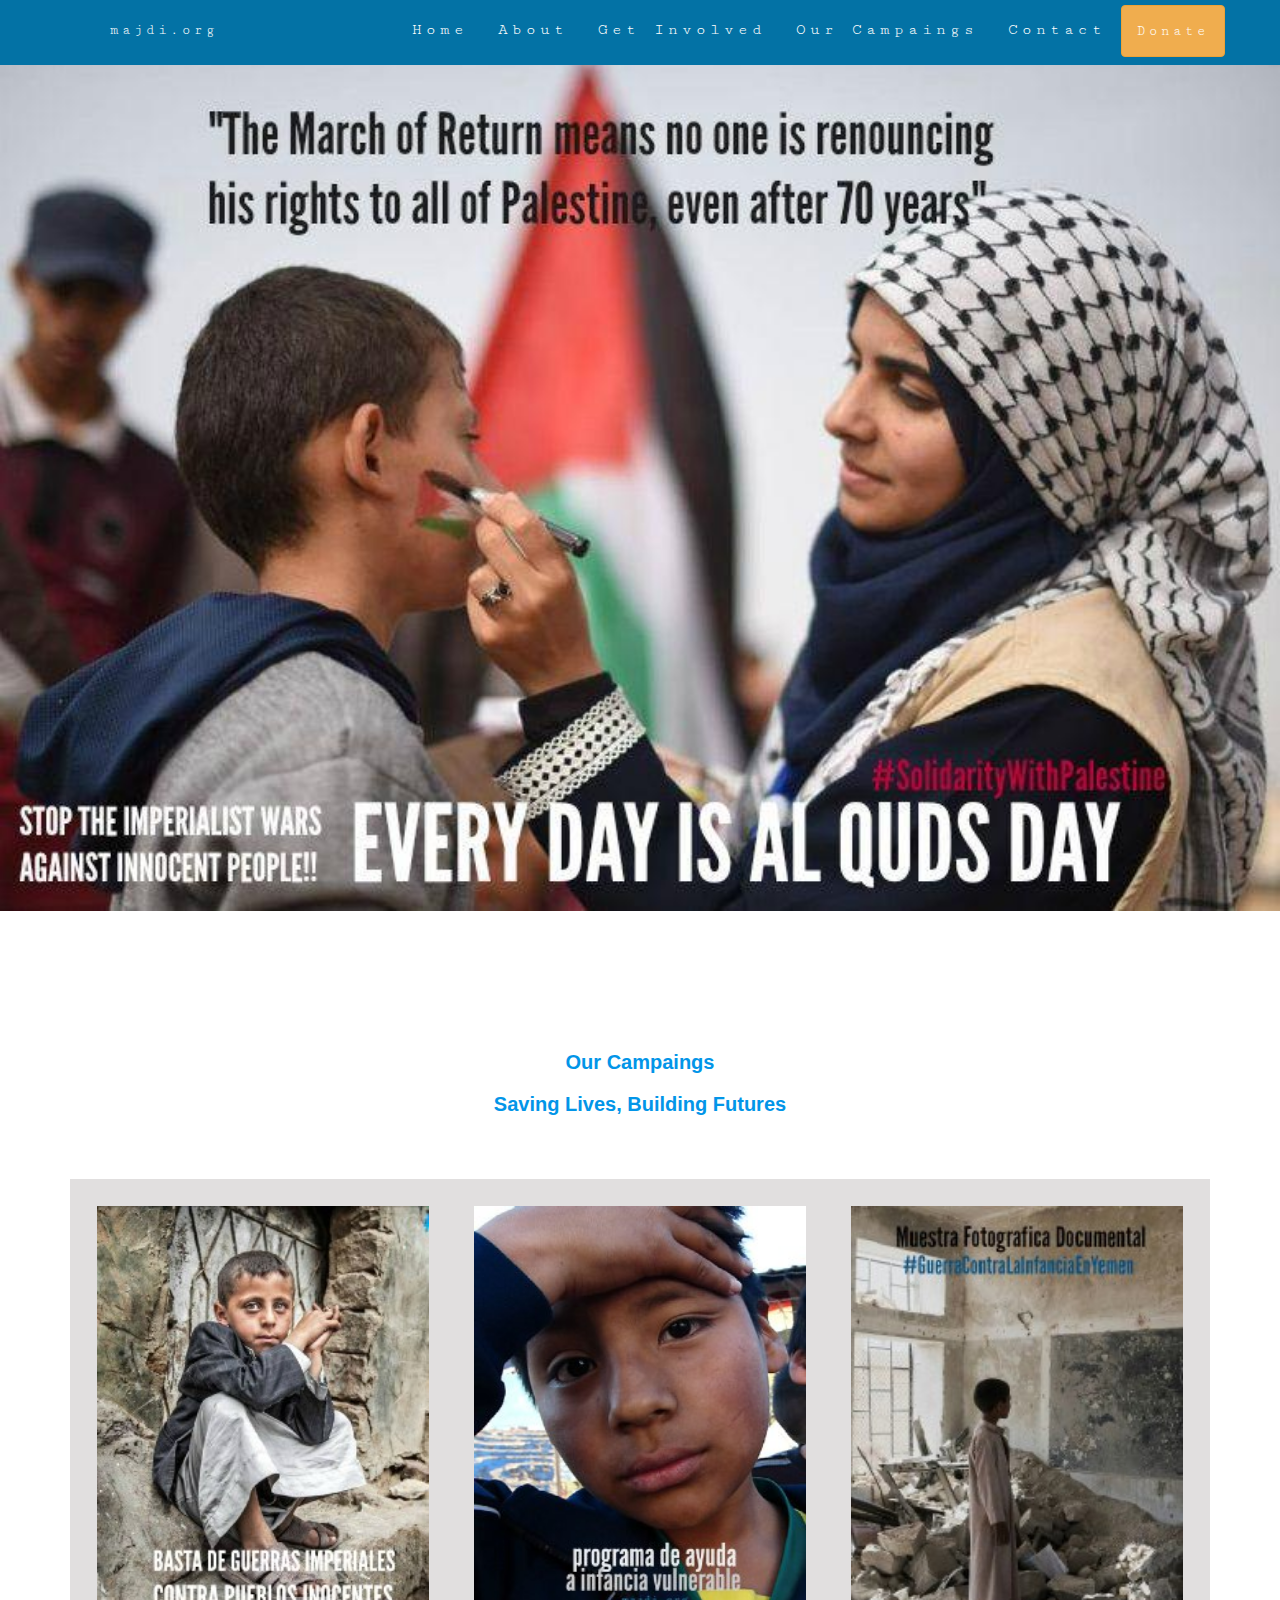
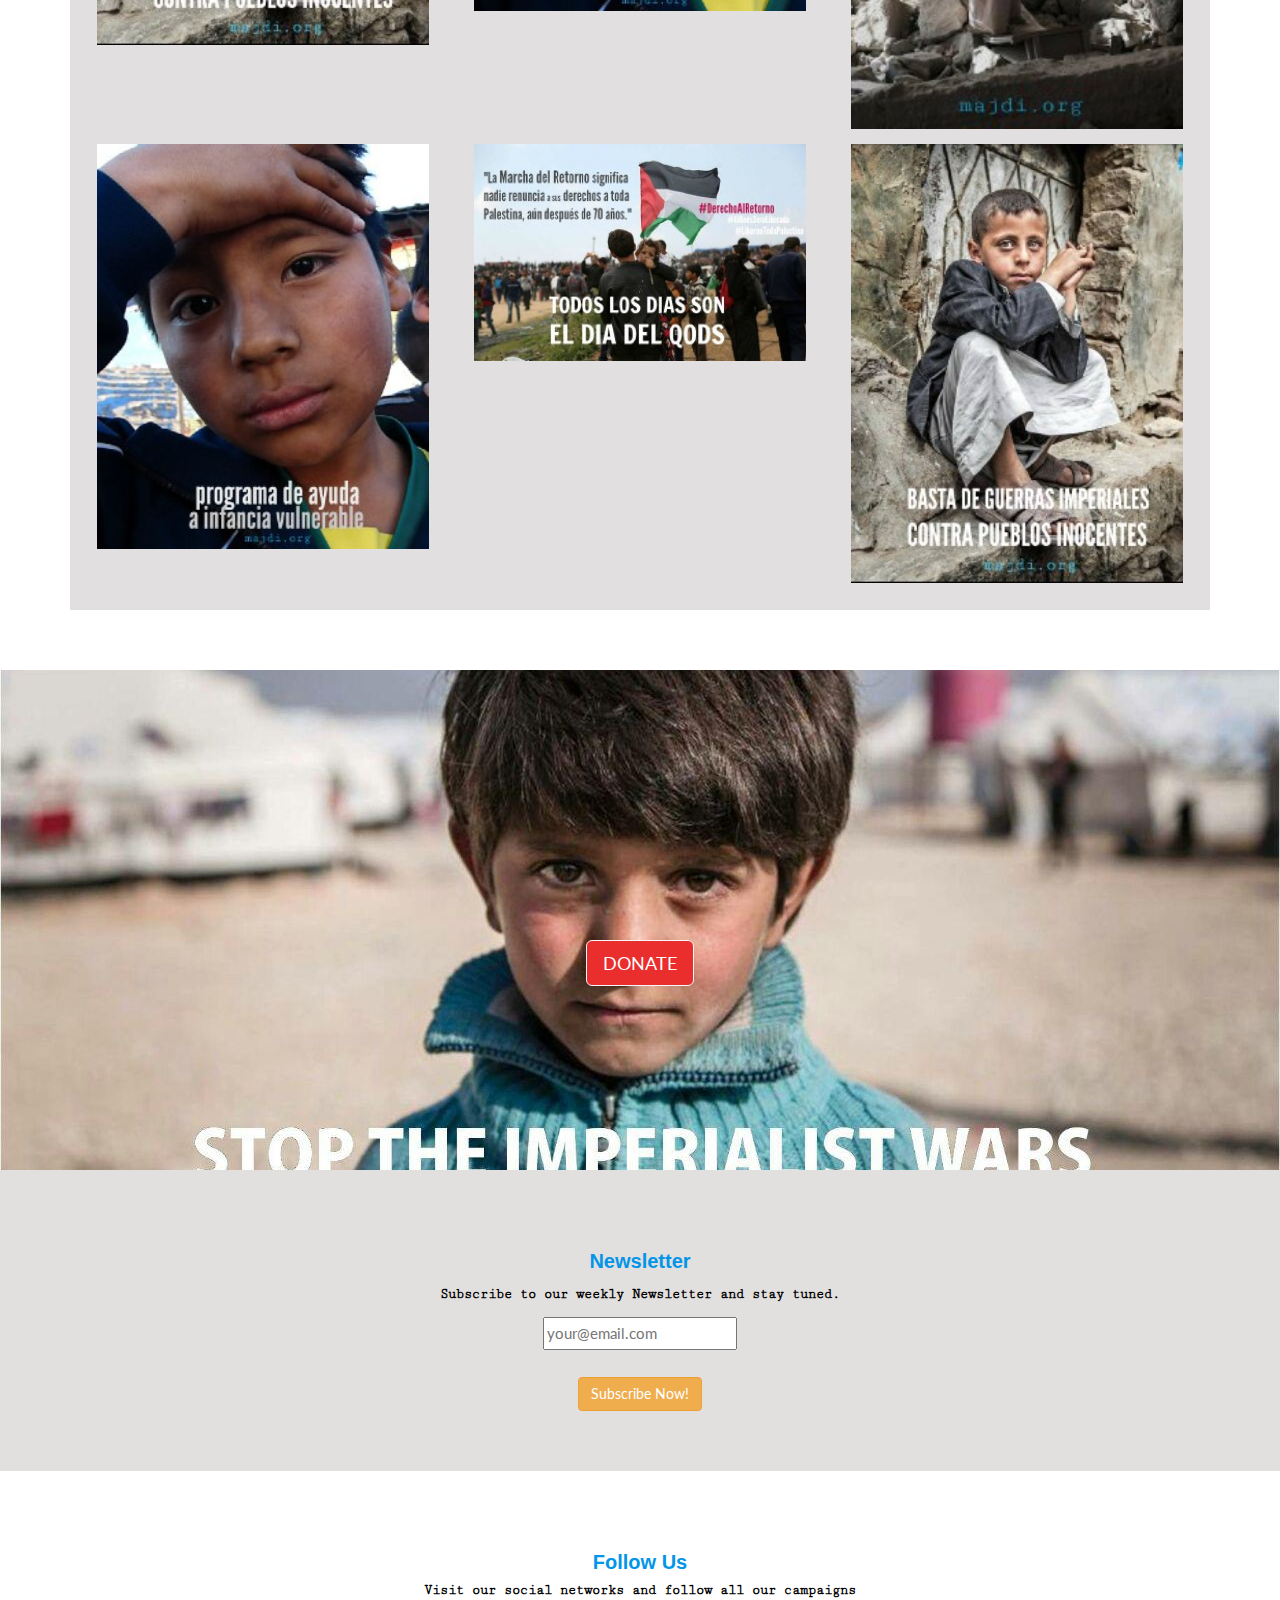
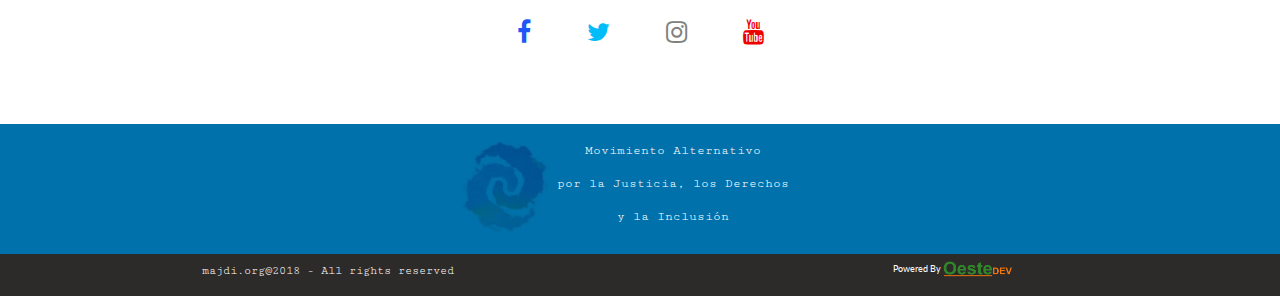
<file: index.html>
<!DOCTYPE html>
<html lang="en">
  <head>
    <title>majdi.org</title>
    <meta charset="utf-8">
    <meta name="viewport" content="width=device-width, initial-scale=1">
    <link rel="stylesheet" href="css/bootstrap.min.css">
    <link href="https://fonts.googleapis.com/css?family=Montserrat" rel="stylesheet" type="text/css">
    <link rel="stylesheet" href="css/style.css">
    <link href="https://fonts.googleapis.com/css?family=Cutive+Mono" rel="stylesheet">
    <link href="https://fonts.googleapis.com/css?family=Lato" rel="stylesheet" type="text/css">
    <script src="https://ajax.googleapis.com/ajax/libs/jquery/3.3.1/jquery.min.js"></script>
    <script src="https://maxcdn.bootstrapcdn.com/bootstrap/3.3.7/js/bootstrap.min.js"></script>
    <link rel="stylesheet" href="css/font-awesome.min.css">
  </head>
  <body data-spy="scroll" data-target=".navbar" data-offset="60">   
    <!-- nav -->
    <nav class="navbar navbar-default navbar-fixed-top text-center">
      <div class="container">
        <div class="navbar-header">
          <button type="button" class="navbar-toggle toggle" data-toggle="collapse" data-target="#myNavbar">
            <span class="icon-bar"></span>
            <span class="icon-bar"></span>
            <span class="icon-bar"></span>                        
          </button>
          <h6 class="cultive-title text-center">majdi.org</h6>
        </div>
        <div class="collapse navbar-collapse" id="myNavbar">
          <ul class="nav navbar-nav navbar-right bg-blue">
            <li><a href="index.html">Home</a></li>
            <li><a href="about.html">About</a></li>
            <li><a href="#">Get Involved</a></li>
            <li><a href="campaings/campaings.html">Our Campaings</a></li>
            <li><a href="contact.html">Contact</a></li>
            <li><a href="donate.html" class="btn btn-warning">Donate</a></li>
          </ul>
        </div>        
      </div>
    </nav>    
    <!-- header -->
    <div class="fluid text-center block">
      <img src="img/1.jpg" alt="Image-1" class="img-responsive" style="width: 100%">
    </div>
    <!-- section -->
    <div class="campaings container text-center block">
        <div class="row">
            <h2 class="cultiveh2"> Our Campaings</h2>
            <h3 class="cultiveh2"> Saving Lives, Building Futures </h3>
            <br>
            <br>
              <div class="col-md-12">
                <div class="post">
                  <div class="row">
                    <div class="col-md-4 text-center">
                      <a href="index.html"><img src="img/campaings/1.jpg" class="imagen-responsive" style="width: 100%"/></a>                  
                    </div>
                    <div class="col-md-4 text-center">                     
                      <a href="#"><img src="img/campaings/2.jpg" class="imagen-responsive" style="width: 100%"/></a>                     
                    </div> 
                    <div class="col-md-4 text-center">                    
                      <a href="#""><img src="img/campaings/2a.jpg" class="imagen-responsive" style="width: 100%"/></a>                     
                    </div>                    
                  </div>
                  <div class="row">
                    <div class="col-md-4 text-center">
                      <a href="index.html"><img src="img/campaings/3.jpg" class="imagen-responsive" style="width: 100%"/></a>                  
                    </div>
                    <div class="col-md-4 text-center">                     
                      <a href="#"><img src="img/campaings/4.jpg" class="imagen-responsive" style="width: 100%"/></a>                     
                    </div> 
                    <div class="col-md-4 text-center">                    
                      <a href="#""><img src="img/campaings/1.jpg" class="imagen-responsive" style="width: 100%"/></a>                     
                    </div>                    
                  </div>
                </div>
            </div>              
          </div>
        </div>
    </div>
    <!-- donate -->
    <div class="donate container-fluid text-center block">
      <div class="row">
        <div class="col-md-4">      
        </div>
        <div class="col-md-4 text-center boton">
          <button type="button" class="btn btn-lg btn-primary" style="background-color: #ea2d2d; border-color: #f5f7f9;">DONATE</button>
        </div>
        <div class="col-md-4">      
        </div>        
      </div>     
    </div>
    <!-- newsletter -->
    <div class="newsletter container-fluid text-center block">
      <div class="container">
        <div class="row">
          <div class="container text-center">
            <h2 class="cultiveh2">Newsletter</h2>                  
              <p class="cultive">Subscribe to our weekly Newsletter and stay tuned.</p>      
              <form action="" method="post">
                <div class="input-prepend"><span class="add-on"><i class="icon-envelope"></i></span>
                  <input type="text" id="name" placeholder="your@email.com">
                </div>
                <br/>
                <input type="submit" value="Subscribe Now!" class="btn btn-warning" />
              </form>
            </div>
          </div>    
        </div>
      </div>      
    </div>
    <!-- follow -->
    <div class="follow container-fluid text-center block">
      <div class="row">
        <ul class="socialIcons">
          <h2 class="cultiveh2">Follow Us</h2>
          <h4 class="cultive">Visit our social networks and follow all our campaigns</h4>
           <li class="socialIcons">
            <a class="facebook" href="https://www.facebook.com/MAJDI-230341054211228/"><i class="fa fa-facebook"></i></a> 
            <a class="twitter" href="https://twitter.com/majdi_org"><i class="fa fa-twitter"></i></a>
            <a class="instagram" href="https://www.instagram.com/majdi_org/"><i class="fa fa-instagram"></i></a>
            <a class="youtube" href="https://www.youtube.com/channel/UCFhe8MAuBvbB_guG7Pio_rA"><i class="fa fa-youtube"></i></a>
          </li> 
        </ul>          
      </div>
    </div>
    <!-- footer -->
    <div class="footer container-fluid text-center">
      <div class="row">
        <div class="col-md-4">    
        </div>
        <div id="majdi" class="col-md-4">
          <div class="col-md-2">
            <img src="img/back.jpg" width="100" height="100">
          </div>
          <div class="col-md-10">
            <p class="org">Movimiento Alternativo</p>
            <p class="org">por la Justicia, los Derechos</p>
            <p class="org">y la Inclusión</p>           
          </div>          
        </div>
        <div class="col-md-4">
        </div>
      </div>
    </div>
    <!-- #copyright -->
    <div class="copyright container-fluid col-md-12 text-center">
      <div class="col-md-6">
        <h6 style="color: white; font-family: 'Cutive Mono', monospace;">majdi.org@2018 - All rights reserved</h6>        
      </div>
      <div class="col-md-6">
        <p style="font-size: 9px; color: #ffffff; padding: 0.7em;">Powered By <a href="http://www.oestedev.com"><img src="img/oestedev.png" height="20" width="70"></a></p>
      </div>  
    </div>

    <script src="js/jquery.js"></script>
  </body>
</html>
</file>
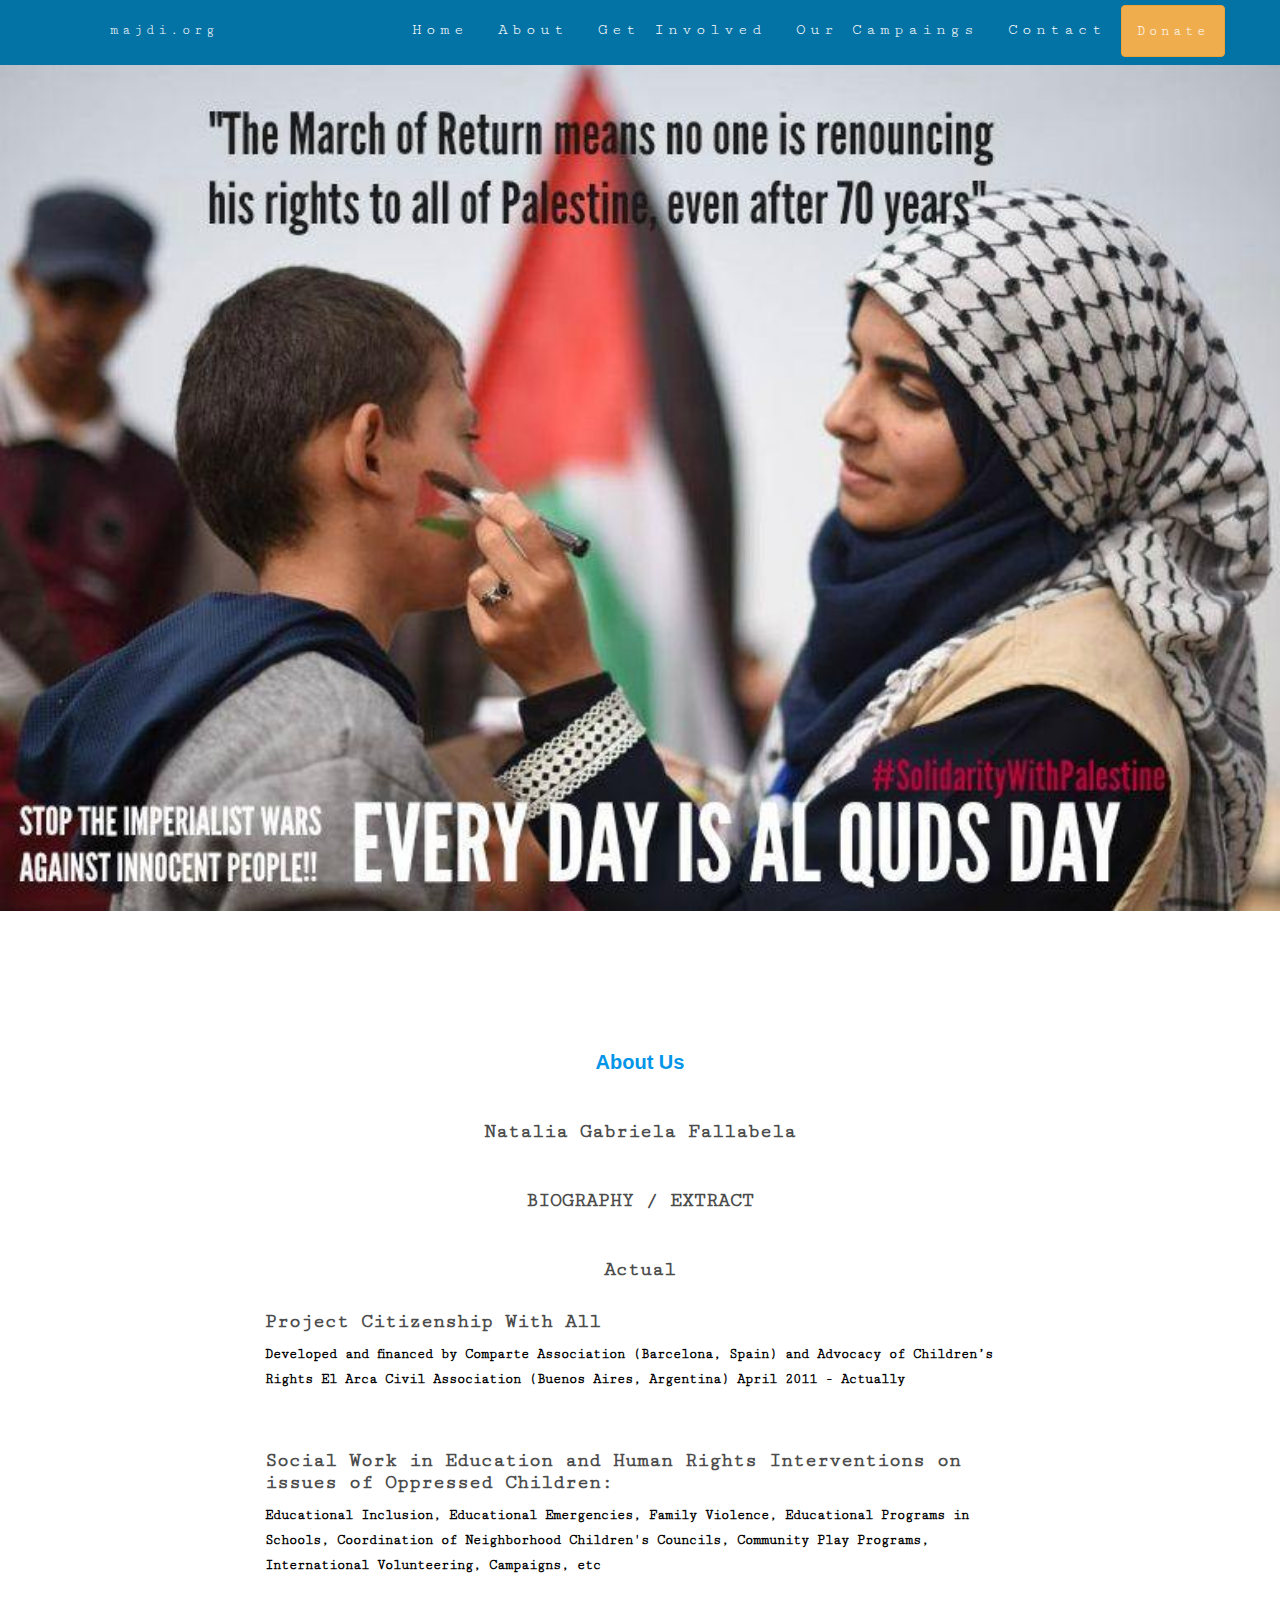
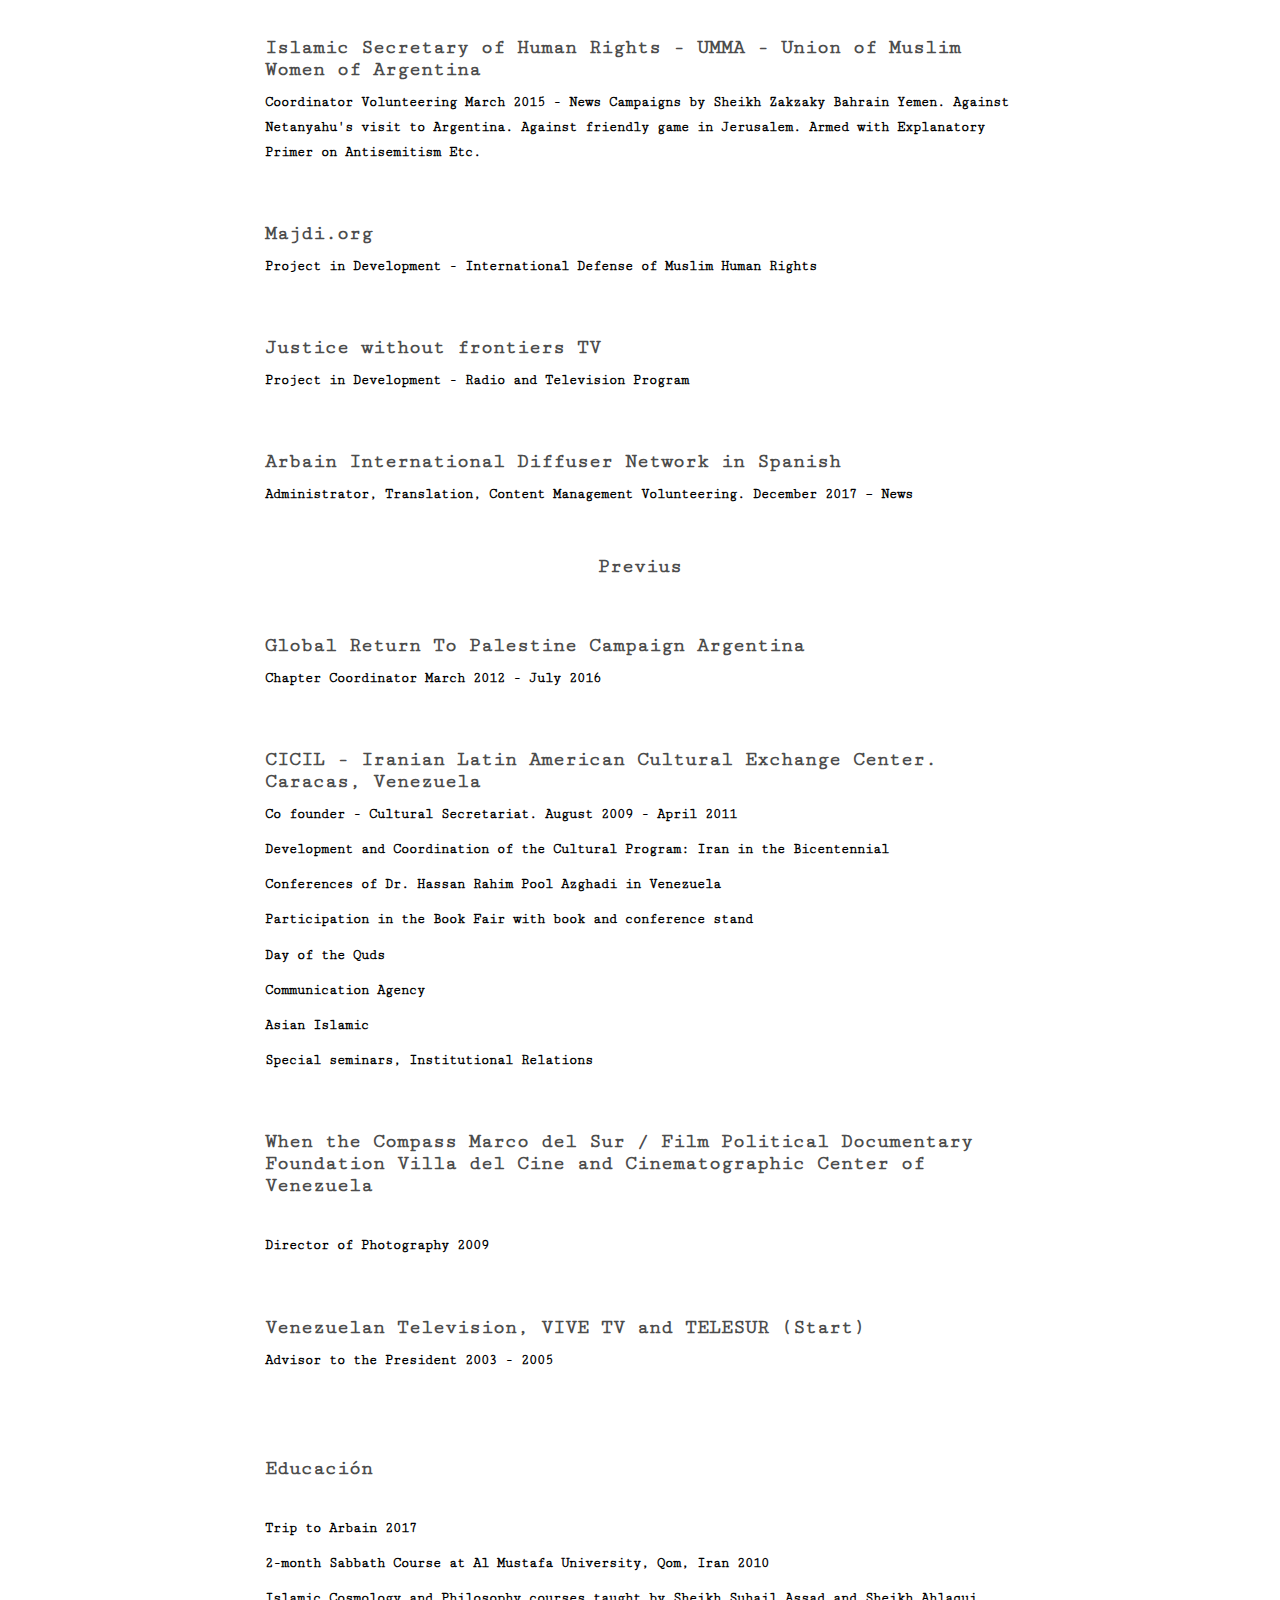
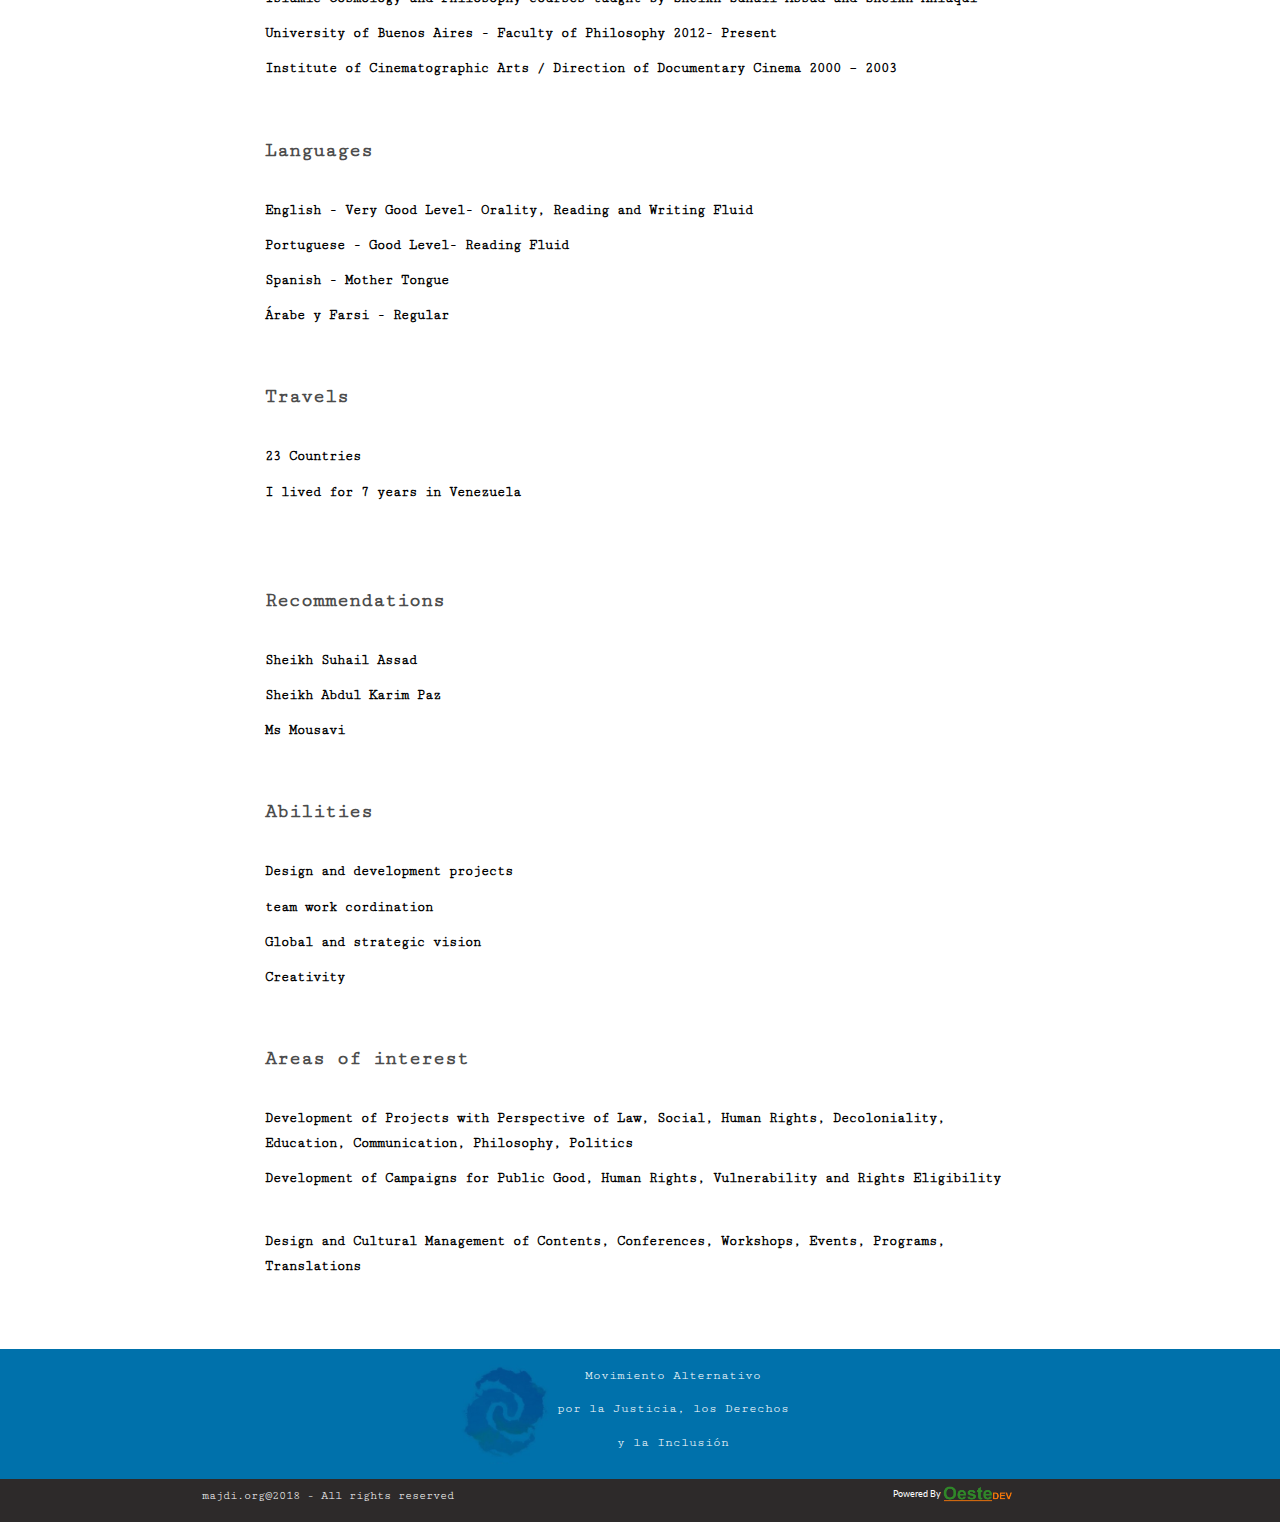
<file: about.html>
<!DOCTYPE html>
<html lang="en">
  <head>
    <title>majdi.org</title>
    <meta charset="utf-8">
    <meta name="viewport" content="width=device-width, initial-scale=1">
    <link rel="stylesheet" href="css/bootstrap.min.css">
    <link href="https://fonts.googleapis.com/css?family=Montserrat" rel="stylesheet" type="text/css">
    <link rel="stylesheet" href="css/style.css">
    <link href="https://fonts.googleapis.com/css?family=Cutive+Mono" rel="stylesheet">
    <link href="https://fonts.googleapis.com/css?family=Lato" rel="stylesheet" type="text/css">
    <script src="https://ajax.googleapis.com/ajax/libs/jquery/3.3.1/jquery.min.js"></script>
    <script src="https://maxcdn.bootstrapcdn.com/bootstrap/3.3.7/js/bootstrap.min.js"></script>
    <link rel="stylesheet" href="css/font-awesome.min.css">
  </head>
  <body data-spy="scroll" data-target=".navbar" data-offset="60">   
    <!-- nav -->
    <nav class="navbar navbar-default navbar-fixed-top text-center">
      <div class="container">
        <div class="navbar-header">
          <button type="button" class="navbar-toggle toggle" data-toggle="collapse" data-target="#myNavbar">
            <span class="icon-bar"></span>
            <span class="icon-bar"></span>
            <span class="icon-bar"></span>                        
          </button>
          <h6 class="cultive-title text-center">majdi.org</h6>
        </div>
        <div class="collapse navbar-collapse" id="myNavbar">
          <ul class="nav navbar-nav navbar-right bg-blue">
            <li><a href="index.html">Home</a></li>
            <li><a href="about.html">About</a></li>
            <li><a href="#">Get Involved</a></li>
            <li><a href="campaings/campaings.html">Our Campaings</a></li>
            <li><a href="contact.html">Contact</a></li>
            <li><a href="donate.html" class="btn btn-warning">Donate</a></li>
          </ul>
        </div>        
      </div>
    </nav>     
    <!-- header -->
    <div class="fluid text-center block">
      <img src="img/1.jpg" alt="Image-1" class="img-responsive" style="width: 100%">
    </div>
    <div class="container-fluid block">
      <div class="container">
        <h2 class="cultiveh2 text-center">About Us</h2>
        <br>
        <h4 class="cultive-post text-center">Natalia Gabriela Fallabela</h4>
        <br>
        <h4 class="cultive-post text-center">BIOGRAPHY / EXTRACT</h4>
        <br>
        <h4 class="cultive-post text-center">Actual</h4>
        <div class="row">
          <div class="col-md-2">  
          </div>
          <div class="col-md-8">
            <h2 class="cultive-post">Project Citizenship With All </h2>
            <p class="cultive">Developed and financed by Comparte Association (Barcelona, ​​Spain) and Advocacy of Children’s Rights El Arca Civil Association (Buenos Aires, Argentina) April 2011 - Actually</p>
            <br>
            <h2 class="cultive-post">Social Work in Education and Human Rights Interventions on issues of Oppressed Children:</h2>
            <p class="cultive">Educational Inclusion, Educational Emergencies, Family Violence, Educational Programs in Schools, Coordination of Neighborhood Children's Councils, Community Play Programs, International Volunteering, Campaigns, etc</p>
            <br>
            <h2 class="cultive-post">Islamic Secretary of Human Rights - UMMA - Union of Muslim Women of Argentina</h2>
            <p class="cultive">Coordinator Volunteering March 2015 - News Campaigns by Sheikh Zakzaky Bahrain Yemen. Against Netanyahu's visit to Argentina. Against friendly game in Jerusalem. Armed with Explanatory Primer on Antisemitism Etc.</p>
            <br>
            <h2 class="cultive-post">Majdi.org</h2>
            <p class="cultive">Project in Development - International Defense of Muslim Human Rights</p>
            <br>
            <h2 class="cultive-post">Justice without frontiers TV</h2>
            <p class="cultive">Project in Development - Radio and Television Program</p>
            <br>
            <h2 class="cultive-post">Arbain International Diffuser Network in Spanish</h2>
            <p class="cultive">Administrator, Translation, Content Management Volunteering. December 2017 – News</p>
            <br>
            <h4 class="cultive-post text-center">Previus</h4>
            <br>            
            <h2 class="cultive-post">Global Return To Palestine Campaign Argentina</h2>
            <p class="cultive">Chapter Coordinator March 2012 - July 2016</p>
            <br>
            <h2 class="cultive-post">CICIL - Iranian Latin American Cultural Exchange Center. Caracas, Venezuela</h2>
            <p class="cultive">Co founder - Cultural Secretariat. August 2009 - April 2011</p>
            <p class="cultive">Development and Coordination of the Cultural Program: Iran in the Bicentennial</p>
            <p class="cultive">Conferences of Dr. Hassan Rahim Pool Azghadi in Venezuela</p>
            <p class="cultive">Participation in the Book Fair with book and conference stand</p>
            <p class="cultive">Day of the Quds</p>
            <p class="cultive">Communication Agency</p>
            <p class="cultive">Asian Islamic</p>
            <p class="cultive">Special seminars, Institutional Relations</p>
            <br>
            <h2 class="cultive-post">When the Compass Marco del Sur / Film Political Documentary Foundation Villa del Cine and Cinematographic Center of Venezuela</h2>
            <br> 
            <p class="cultive">Director of Photography 2009</p>
            <br> 
            <h2 class="cultive-post">Venezuelan Television, VIVE TV and TELESUR (Start)</h2>
            <p class="cultive">Advisor to the President 2003 - 2005</p>
            <br> 
            <br>
            <h2 class="cultive-post">Educación</h2>
            <br>
            <p class="cultive">Trip to Arbain 2017</p>
            <p class="cultive">2-month Sabbath Course at Al Mustafa University, Qom, Iran 2010</p>
            <p class="cultive">Islamic Cosmology and Philosophy courses taught by Sheikh Suhail Assad and Sheikh Ahlaqui</p>
            <p class="cultive">University of Buenos Aires - Faculty of Philosophy 2012- Present</p>
            <p class="cultive">Institute of Cinematographic Arts / Direction of Documentary Cinema 2000 – 2003</p>
            <br>
            <h2 class="cultive-post">Languages</h2>
            <br>
            <p class="cultive">English - Very Good Level- Orality, Reading and Writing Fluid</p>
            <p class="cultive">Portuguese - Good Level- Reading Fluid</p>
            <p class="cultive">Spanish - Mother Tongue</p>
            <p class="cultive">Árabe y Farsi - Regular</p>
            <br>
            <h2 class="cultive-post">Travels</h2>
            <br>
            <p class="cultive">23 Countries</p>
            <p class="cultive">I lived for 7 years in Venezuela</p>
            <br>
            <br>
            <h2 class="cultive-post">Recommendations</h2>
            <br>
            <p class="cultive">Sheikh Suhail Assad</p>
            <p class="cultive">Sheikh Abdul Karim Paz</p>
            <p class="cultive">Ms Mousavi</p>
            <br>
            <h2 class="cultive-post">Abilities</h2>
            <br>
            <p class="cultive">Design and development projects</p>
            <p class="cultive">team work cordination</p>
            <p class="cultive">Global and strategic vision</p>
            <p class="cultive">Creativity</p>
            <br>
            <h2 class="cultive-post">Areas of interest</h2>
            <br>
            <p class="cultive">Development of Projects with Perspective of Law, Social, Human Rights, Decoloniality, Education, Communication, Philosophy, Politics</p>
            <p class="cultive">Development of Campaigns for Public Good, Human Rights, Vulnerability and Rights Eligibility</p>
            <br>
            <p class="cultive">Design and Cultural Management of Contents, Conferences, Workshops, Events, Programs, Translations</p>
          </div>
          <div class="col-md-2">  
          </div>
        </div>
      </div>      
    </div>
    <!-- footer -->
    <div class="footer container-fluid text-center">
      <div class="row">
        <div class="col-md-4">    
        </div>
        <div id="majdi" class="col-md-4">
          <div class="col-md-2">
            <img src="img/back.jpg" width="100" height="100">
          </div>
          <div class="col-md-10">
            <p class="org">Movimiento Alternativo</p>
            <p class="org">por la Justicia, los Derechos</p>
            <p class="org">y la Inclusión</p>           
          </div>          
        </div>
        <div class="col-md-4">
        </div>
      </div>
    </div>
    <!-- #copyright -->
    <div class="copyright container-fluid col-md-12 text-center">
      <div class="col-md-6">
        <h6 style="color: white; font-family: 'Cutive Mono', monospace;">majdi.org@2018 - All rights reserved</h6>        
      </div>
      <div class="col-md-6">
        <p style="font-size: 9px; color: #ffffff; padding: 0.7em;">Powered By <a href="http://www.oestedev.com"><img src="img/oestedev.png" height="20" width="70"></a></p>
      </div>  
    </div>

    <script src="js/jquery.js"></script>
  </body>
</html>
</file>
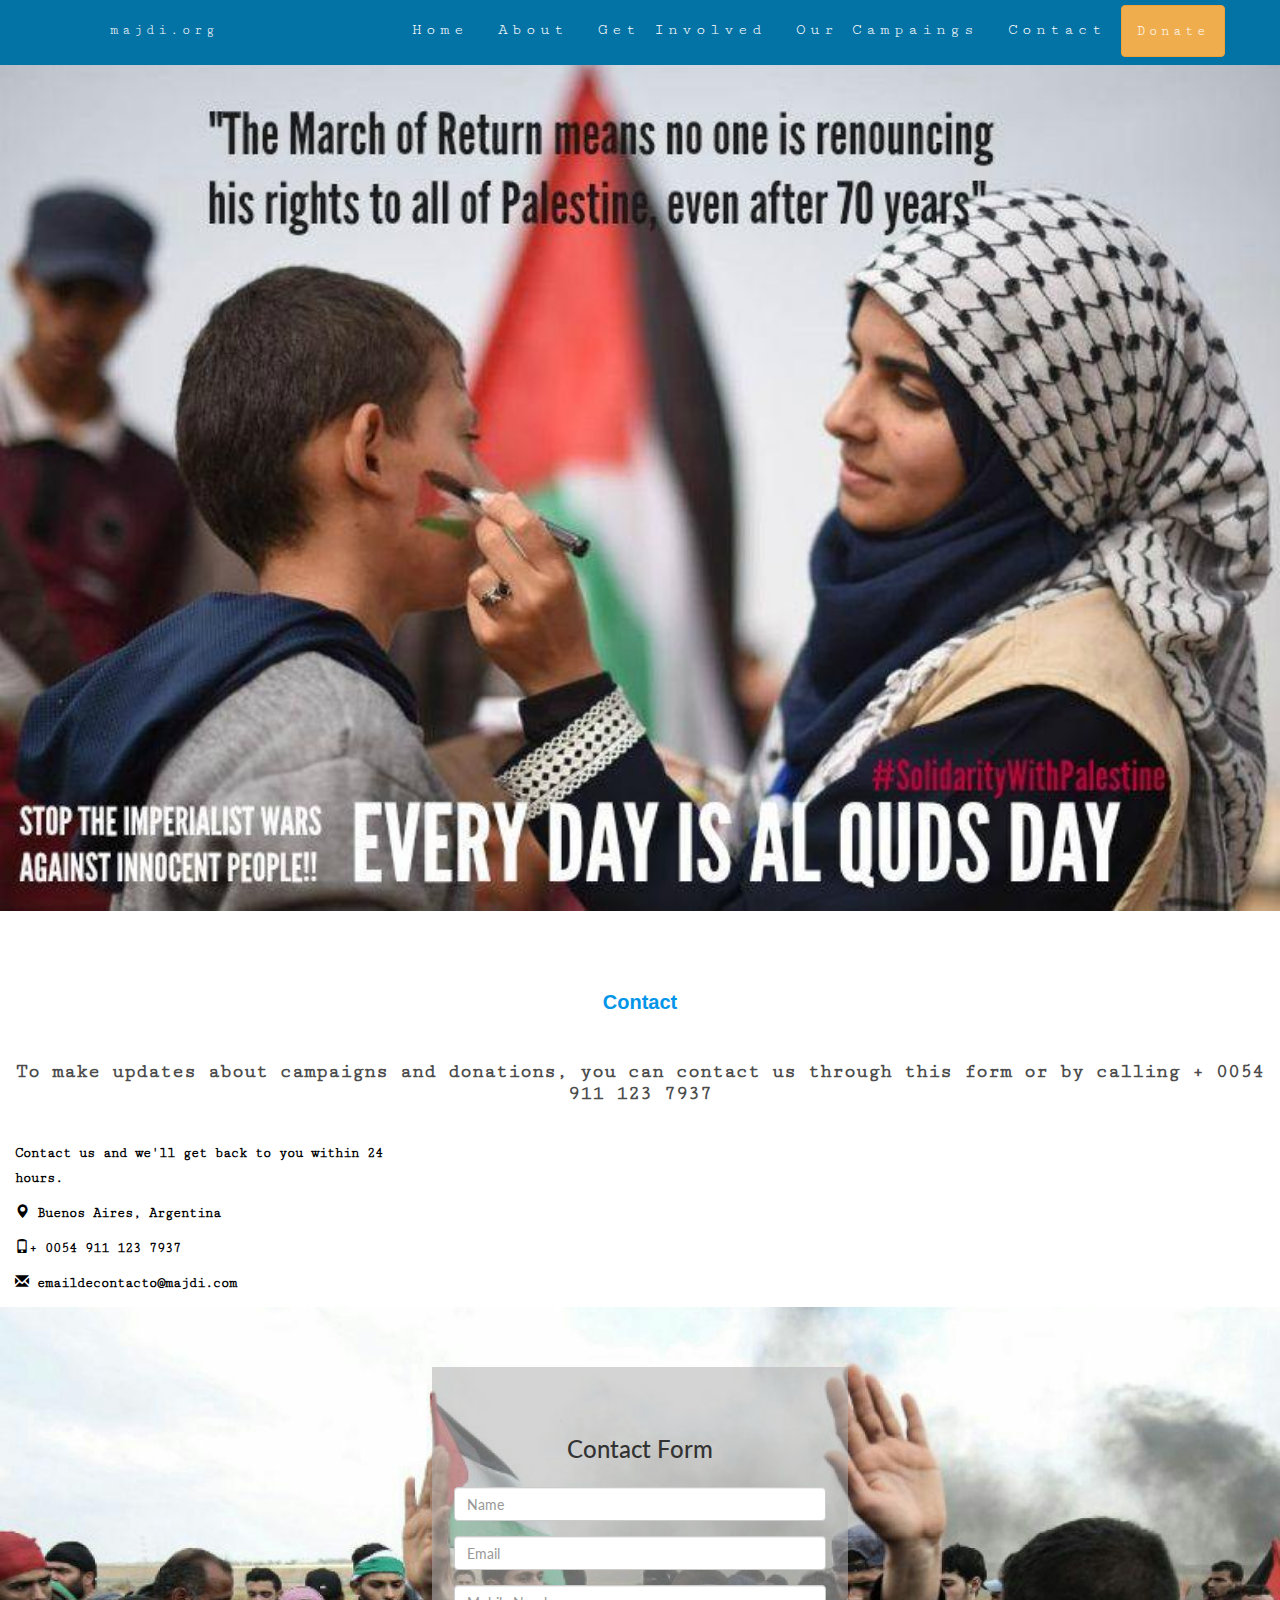
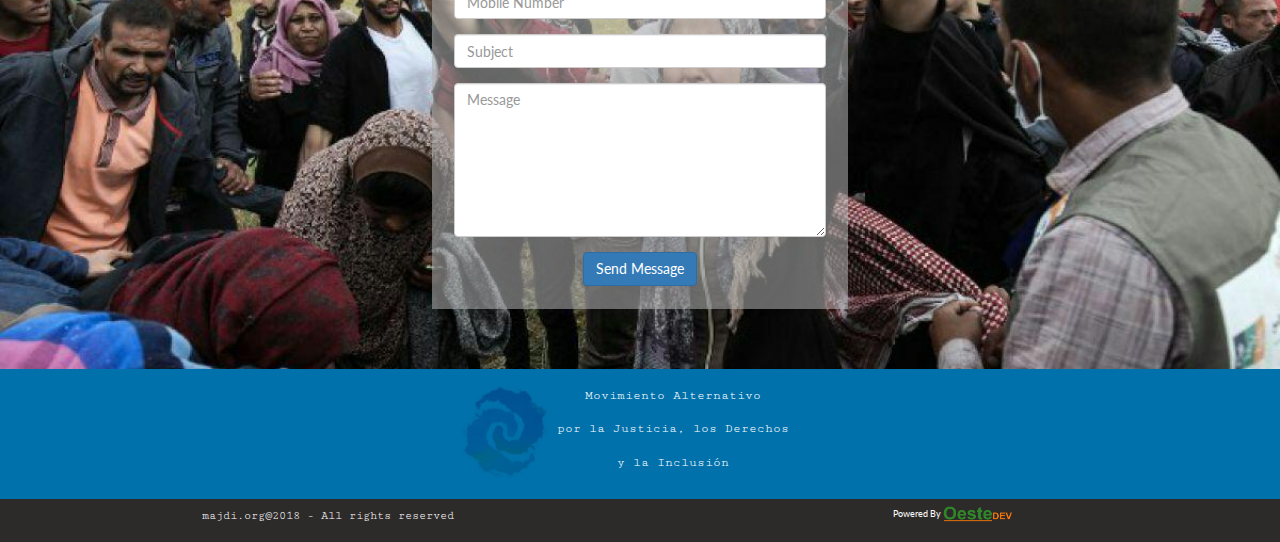
<file: contact.html>
<!DOCTYPE html>
<html lang="en">
  <head>
    <title>majdi.org</title>
    <meta charset="utf-8">
    <meta name="viewport" content="width=device-width, initial-scale=1">
    <link rel="stylesheet" href="css/bootstrap.min.css">
    <link href="https://fonts.googleapis.com/css?family=Montserrat" rel="stylesheet" type="text/css">
    <link rel="stylesheet" href="css/style.css">
    <link href="https://fonts.googleapis.com/css?family=Cutive+Mono" rel="stylesheet">
    <link href="https://fonts.googleapis.com/css?family=Lato" rel="stylesheet" type="text/css">
    <script src="https://ajax.googleapis.com/ajax/libs/jquery/3.3.1/jquery.min.js"></script>
    <script src="https://maxcdn.bootstrapcdn.com/bootstrap/3.3.7/js/bootstrap.min.js"></script>
    <link rel="stylesheet" href="css/font-awesome.min.css">
  </head>
  <body data-spy="scroll" data-target=".navbar" data-offset="60">   
    <!-- nav -->
    <nav class="navbar navbar-default navbar-fixed-top text-center">
      <div class="container">
        <div class="navbar-header">
          <button type="button" class="navbar-toggle toggle" data-toggle="collapse" data-target="#myNavbar">
            <span class="icon-bar"></span>
            <span class="icon-bar"></span>
            <span class="icon-bar"></span>                        
          </button>
          <h6 class="cultive-title text-center">majdi.org</h6>
        </div>
        <div class="collapse navbar-collapse" id="myNavbar">
          <ul class="nav navbar-nav navbar-right bg-blue">
            <li><a href="index.html">Home</a></li>
            <li><a href="about.html">About</a></li>
            <li><a href="#">Get Involved</a></li>
            <li><a href="campaings/campaings.html">Our Campaings</a></li>
            <li><a href="contact.html">Contact</a></li>
            <li><a href="donate.html" class="btn btn-warning">Donate</a></li>
          </ul>
        </div>        
      </div>
    </nav>   
    <!-- header -->
    <div class="fluid text-center block">
      <img src="img/1.jpg" alt="Image-1" class="img-responsive" style="width: 100%">
    </div>
    <div class="container-fluid">
      <h2 class="cultiveh2 text-center">Contact</h2>
      <br>
      <h4 class="cultive-post text-center">To make updates about campaigns and donations, you can contact us through this form or by calling + 0054 911 123 7937</h4>
      <br>
      <div class="row">
        <div class="col-md-4">
          <p class="cultive">Contact us and we'll get back to you within 24 hours.</p>
          <p class="cultive"><span class="glyphicon glyphicon-map-marker"></span> Buenos Aires, Argentina</p>
          <p class="cultive"><span class="glyphicon glyphicon-phone"></span>+ 0054 911 123 7937</p>
          <p class="cultive"><span class="glyphicon glyphicon-envelope"></span> emaildecontacto@majdi.com</p>
        </div>
        <div class="col-sm-8">
        </div>
      </div>
    </div>      
    <div class="form-contact container-fluid block">
      <div class="col-md-4">
      </div>
      <div class="col-md-4 form text-center">
        <div class="form-area">  
          <form role="form">
            <br style="clear:both">
            <h3 style="margin-bottom: 25px; text-align: center;">Contact Form</h3>
            <div class="form-group">
              <input type="text" class="form-control" id="name" name="name" placeholder="Name" required>
            </div>
            <div class="form-group">
              <input type="text" class="form-control" id="email" name="email" placeholder="Email" required>
            </div>
            <div class="form-group">
              <input type="text" class="form-control" id="mobile" name="mobile" placeholder="Mobile Number" required>
            </div>
            <div class="form-group">
              <input type="text" class="form-control" id="subject" name="subject" placeholder="Subject" required>
            </div>
            <div class="form-group">
              <textarea class="form-control" type="textarea" id="message" placeholder="Message" maxlength="140" rows="7"></textarea>            
            </div>
            <button type="button" id="submit" name="submit" class="btn btn-primary text-center">Send Message</button>               
          </form>  
        </div>
      </div>
      <div class="col-md-4">
      </div>
    </div>
    <!-- footer -->
    <div class="footer container-fluid text-center">
      <div class="row">
        <div class="col-md-4">    
        </div>
        <div id="majdi" class="col-md-4">
          <div class="col-md-2">
            <img src="img/back.jpg" width="100" height="100">
          </div>
          <div class="col-md-10">
            <p class="org">Movimiento Alternativo</p>
            <p class="org">por la Justicia, los Derechos</p>
            <p class="org">y la Inclusión</p>           
          </div>          
        </div>
        <div class="col-md-4">
        </div>
      </div>
    </div>
    <!-- #copyright -->
    <div class="copyright container-fluid col-md-12 text-center">
      <div class="col-md-6">
        <h6 style="color: white; font-family: 'Cutive Mono', monospace;">majdi.org@2018 - All rights reserved</h6>        
      </div>
      <div class="col-md-6">
        <p style="font-size: 9px; color: #ffffff; padding: 0.7em;">Powered By <a href="http://www.oestedev.com"><img src="img/oestedev.png" height="20" width="70"></a></p>
      </div>  
    </div>

    <script src="js/jquery.js"></script>
  </body>
</html>
</file>
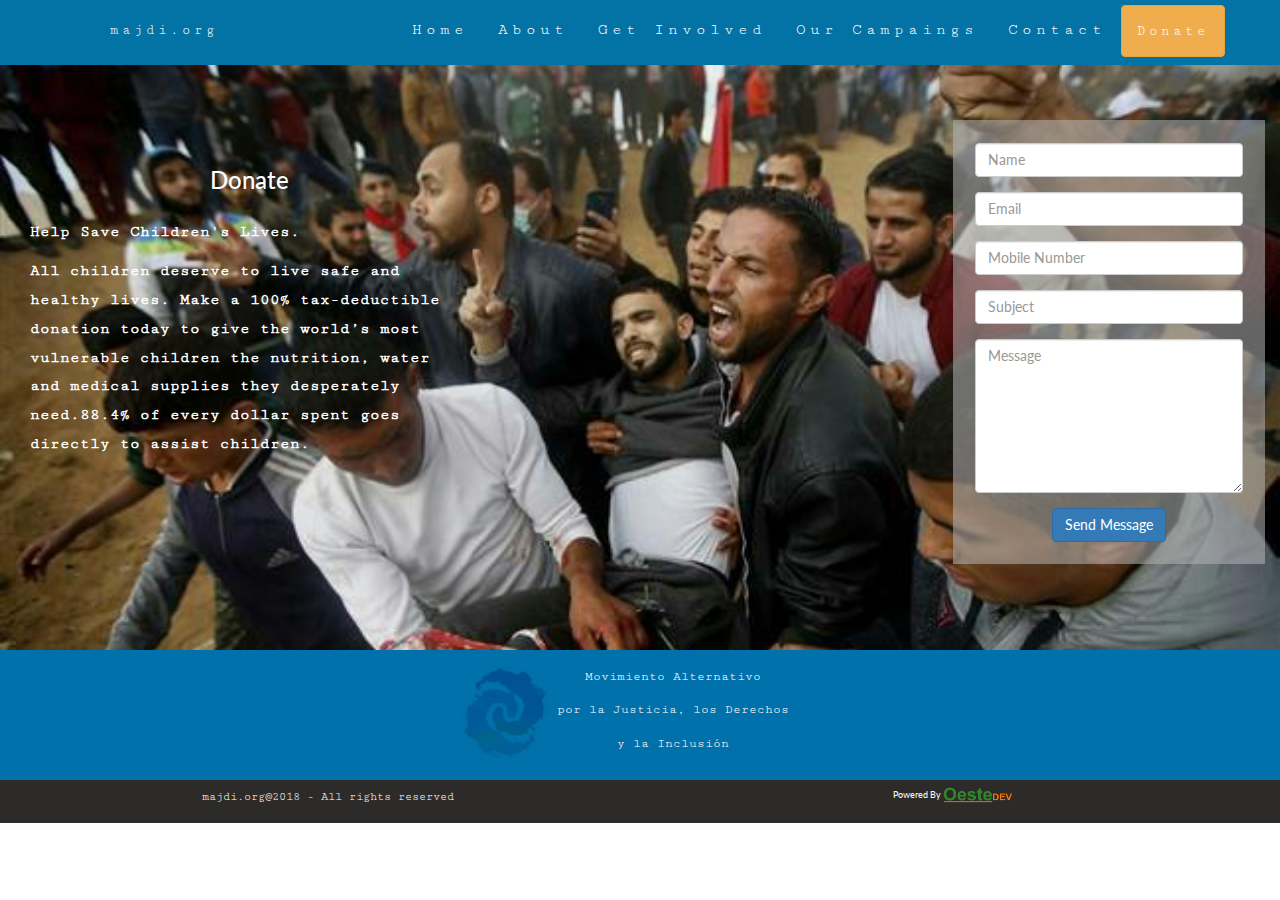
<file: donate.html>
<!DOCTYPE html>
<html lang="en">
  <head>
    <title>majdi.org</title>
    <meta charset="utf-8">
    <meta name="viewport" content="width=device-width, initial-scale=1">
    <link rel="stylesheet" href="css/bootstrap.min.css">
    <link href="https://fonts.googleapis.com/css?family=Montserrat" rel="stylesheet" type="text/css">
    <link rel="stylesheet" href="css/style.css">
    <link href="https://fonts.googleapis.com/css?family=Cutive+Mono" rel="stylesheet">
    <link href="https://fonts.googleapis.com/css?family=Lato" rel="stylesheet" type="text/css">
    <script src="https://ajax.googleapis.com/ajax/libs/jquery/3.3.1/jquery.min.js"></script>
    <script src="https://maxcdn.bootstrapcdn.com/bootstrap/3.3.7/js/bootstrap.min.js"></script>
    <link rel="stylesheet" href="css/font-awesome.min.css">
  </head>
  <body data-spy="scroll" data-target=".navbar" data-offset="60">   
    <!-- nav -->
    <nav class="navbar navbar-default navbar-fixed-top text-center">
      <div class="container">
        <div class="navbar-header">
          <button type="button" class="navbar-toggle toggle" data-toggle="collapse" data-target="#myNavbar">
            <span class="icon-bar"></span>
            <span class="icon-bar"></span>
            <span class="icon-bar"></span>                        
          </button>
          <h6 class="cultive-title text-center">majdi.org</h6>
        </div>
        <div class="collapse navbar-collapse" id="myNavbar">
          <ul class="nav navbar-nav navbar-right bg-blue">
            <li><a href="index.html">Home</a></li>
            <li><a href="about.html">About</a></li>
            <li><a href="#">Get Involved</a></li>
            <li><a href="campaings/campaings.html">Our Campaings</a></li>
            <li><a href="contact.html">Contact</a></li>
            <li><a href="donate.html" class="btn btn-warning">Donate</a></li>
          </ul>
        </div>        
      </div>
    </nav>  
    <!-- header -->
    <div class="form-donate container-fluid block">
      <div class="col-md-9">
        <div class="row">
          <div class="col-md-6">
            <br style="clear:both">
            <h3 style="margin-bottom: 25px; text-align: center; color: #FFFFFF;">Donate</h3>
            <p class="text-p-donate">Help Save Children's Lives.</p>
            <p class="text-p-donate"> All children deserve to live safe and healthy lives. Make a 100% tax-deductible donation today to give the world’s most vulnerable children the nutrition, water and medical supplies they desperately need.88.4% of every dollar spent goes directly to assist children.</p>            
          </div>        
        </div>
      </div>
      <div class="col-md-3 form text-center">
        <div class="form-area">  
          <form role="form">
            <div class="form-group">
              <input type="text" class="form-control" id="name" name="name" placeholder="Name" required>
            </div>
            <div class="form-group">
              <input type="text" class="form-control" id="email" name="email" placeholder="Email" required>
            </div>
            <div class="form-group">
              <input type="text" class="form-control" id="mobile" name="mobile" placeholder="Mobile Number" required>
            </div>
            <div class="form-group">
              <input type="text" class="form-control" id="subject" name="subject" placeholder="Subject" required>
            </div>
            <div class="form-group">
              <textarea class="form-control" type="textarea" id="message" placeholder="Message" maxlength="140" rows="7"></textarea>            
            </div>
            <button type="button" id="submit" name="submit" class="btn btn-primary text-center">Send Message</button>               
          </form>  
        </div>
      </div>
    </div>
    <!-- footer -->
    <div class="footer container-fluid text-center">
      <div class="row">
        <div class="col-md-4">    
        </div>
        <div id="majdi" class="col-md-4">
          <div class="col-md-2">
            <img src="img/back.jpg" width="100" height="100">
          </div>
          <div class="col-md-10">
            <p class="org">Movimiento Alternativo</p>
            <p class="org">por la Justicia, los Derechos</p>
            <p class="org">y la Inclusión</p>           
          </div>          
        </div>
        <div class="col-md-4">
        </div>
      </div>
    </div>
    <!-- #copyright -->
    <div class="copyright container-fluid col-md-12 text-center">
      <div class="col-md-6">
        <h6 style="color: white; font-family: 'Cutive Mono', monospace;">majdi.org@2018 - All rights reserved</h6>        
      </div>
      <div class="col-md-6">
        <p style="font-size: 9px; color: #ffffff; padding: 0.7em;">Powered By <a href="http://www.oestedev.com"><img src="img/oestedev.png" height="20" width="70"></a></p>
      </div>  
    </div>

    <script src="js/jquery.js"></script>
  </body>
</html>
</file>
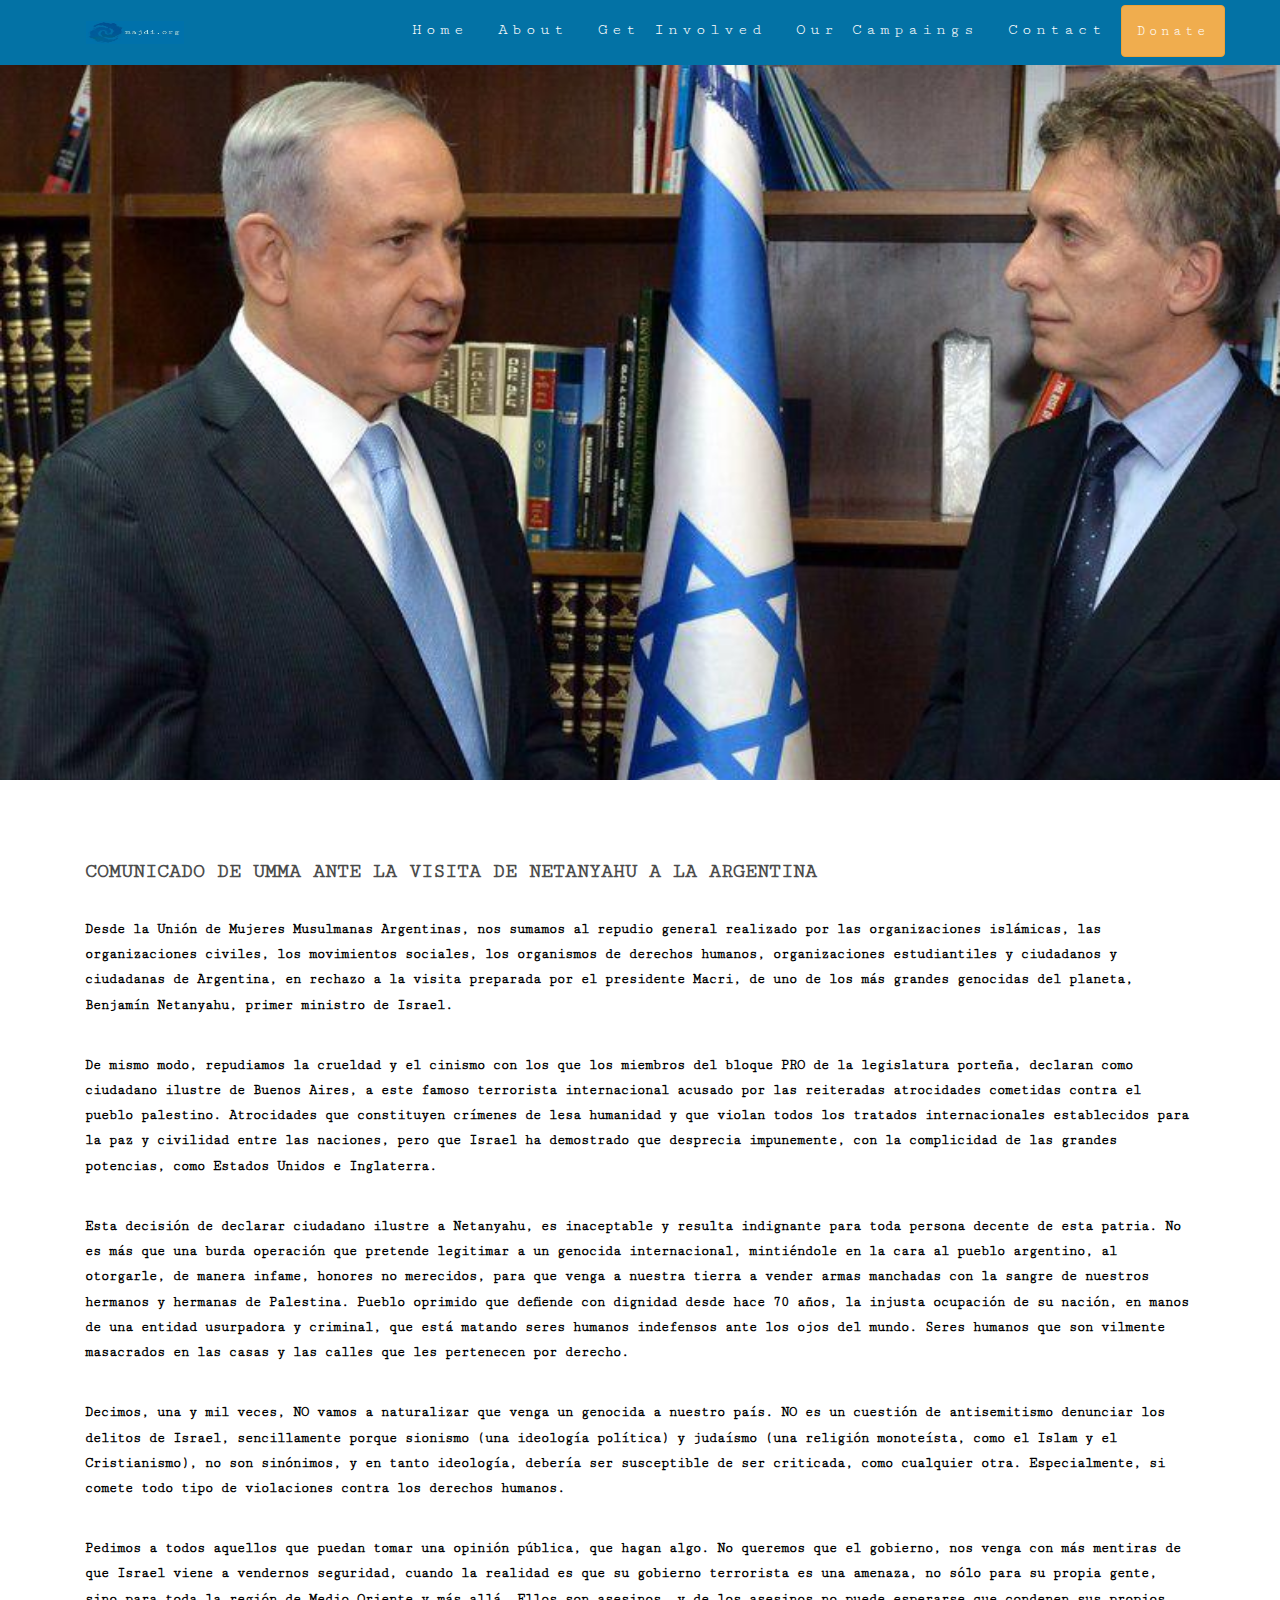
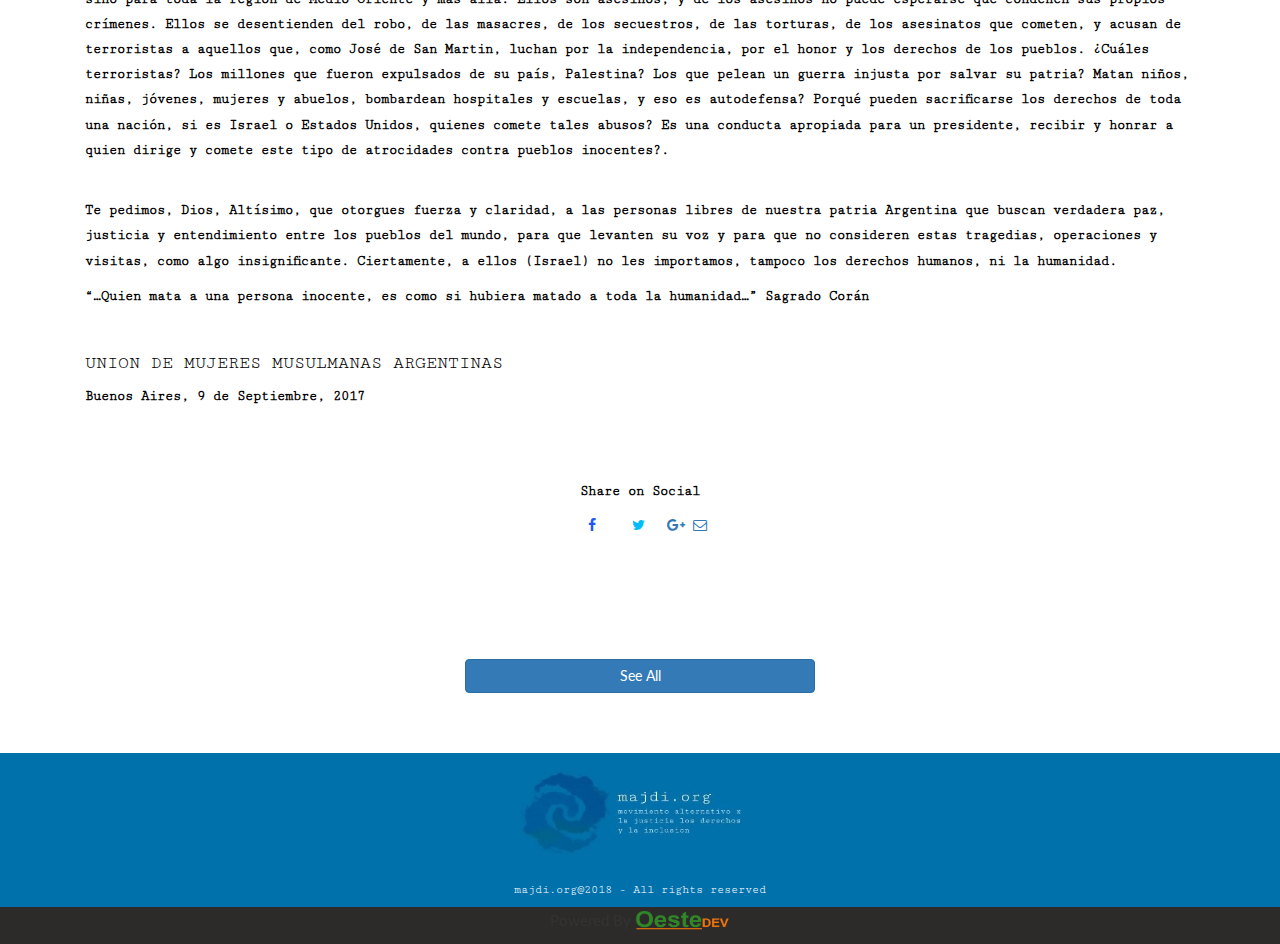
<file: campaings/campaings.html>
<!DOCTYPE html>
<html lang="en">
  <head>
    <title>majdi.org</title>
    <meta charset="utf-8">
    <meta name="viewport" content="width=device-width, initial-scale=1">
    <link rel="stylesheet" href="../css/bootstrap.min.css">
    <link href="https://fonts.googleapis.com/css?family=Montserrat" rel="stylesheet" type="text/css">
    <link rel="stylesheet" href="../css/style.css">
    <link href="https://fonts.googleapis.com/css?family=Cutive+Mono" rel="stylesheet">
    <link href="https://fonts.googleapis.com/css?family=Lato" rel="stylesheet" type="text/css">
    <script src="https://ajax.googleapis.com/ajax/libs/jquery/3.3.1/jquery.min.js"></script>
    <script src="https://maxcdn.bootstrapcdn.com/bootstrap/3.3.7/js/bootstrap.min.js"></script>
    <link rel="stylesheet" href="../css/font-awesome.min.css">
  </head>
  <body data-spy="scroll" data-target=".navbar" data-offset="60">   
    <!-- nav -->
    <nav class="navbar navbar-default navbar-fixed-top text-center">
      <div class="container">
        <div class="navbar-header">
          <button type="button" class="navbar-toggle" data-toggle="collapse" data-target="#myNavbar">
            <span class="icon-bar"></span>
            <span class="icon-bar"></span>
            <span class="icon-bar"></span>                        
          </button>
          <img id="majdi" src="../img/logo.jpg" width="130" height="55">
        </div>
        <div class="collapse navbar-collapse" id="myNavbar">
          <ul class="nav navbar-nav navbar-right bg-blue">
            <li><a href="../index.html">Home</a></li>
            <li><a href="../about.html">About</a></li>
            <li><a href="#">Get Involved</a></li>
            <li><a href="campaings.html">Our Campaings</a></li>
            <li><a href="../contact.html">Contact</a></li>
            <li><a href="../donate.html" class="btn btn-warning">Donate</a></li>
          </ul>
        </div>        
      </div>
    </nav>    
    <!-- header -->
    <div class="fluid text-center block">
        <img class="img-responsive" style="width: 100%" src="../img/7.jpg" />
    </div>
    <div class="container">
        <div class="col-md-12 cultive">
            <h2 class="cultive-post">COMUNICADO  DE  UMMA  ANTE  LA VISITA DE  NETANYAHU A LA  ARGENTINA</h2>
            <br>
            <p>Desde  la  Unión  de  Mujeres  Musulmanas  Argentinas,  nos  sumamos  al  repudio  general  realizado  por  las organizaciones  islámicas,  las  organizaciones  civiles,  los  movimientos  sociales,  los  organismos  de  derechos humanos,  organizaciones  estudiantiles  y  ciudadanos  y  ciudadanas  de  Argentina,  en  rechazo  a  la  visita  preparada por  el  presidente  Macri,  de  uno  de  los  más  grandes  genocidas  del  planeta,  Benjamín  Netanyahu,  primer  ministro  de Israel.</p>
            <br>
            <p>De  mismo  modo,  repudiamos  la  crueldad  y  el  cinismo  con  los  que  los  miembros  del  bloque  PRO  de  la  legislatura porteña,  declaran  como  ciudadano  ilustre  de  Buenos  Aires,  a  este  famoso  terrorista  internacional  acusado  por  las reiteradas  atrocidades  cometidas  contra  el  pueblo  palestino.  Atrocidades  que  constituyen  crímenes  de  lesa humanidad  y  que  violan  todos  los  tratados  internacionales  establecidos  para la  paz  y  civilidad  entre  las  naciones, pero  que  Israel  ha  demostrado  que  desprecia  impunemente,  con  la  complicidad  de  las  grandes  potencias,  como Estados  Unidos e  Inglaterra.</p>
            <br>
            <p>Esta  decisión  de  declarar  ciudadano  ilustre  a  Netanyahu,  es  inaceptable  y  resulta  indignante  para  toda  persona decente  de  esta  patria.  No  es  más  que  una  burda  operación  que  pretende  legitimar  a  un  genocida  internacional, mintiéndole  en  la  cara  al  pueblo  argentino,  al  otorgarle,  de  manera  infame,  honores  no  merecidos,  para  que  venga  a nuestra  tierra  a  vender  armas  manchadas  con  la  sangre  de  nuestros  hermanos  y  hermanas  de  Palestina.  Pueblo oprimido  que  defiende  con  dignidad  desde  hace  70  años,  la  injusta  ocupación  de  su  nación,  en  manos  de  una entidad  usurpadora  y  criminal,  que  está  matando  seres  humanos  indefensos  ante  los  ojos  del  mundo.  Seres humanos que  son  vilmente  masacrados en las casas y  las  calles que  les  pertenecen  por  derecho.</p>
            <br>
            <p>Decimos,  una  y  mil  veces,  NO  vamos  a  naturalizar  que  venga  un  genocida  a  nuestro  país.  NO  es  un  cuestión  de antisemitismo  denunciar  los  delitos  de  Israel,  sencillamente  porque  sionismo  (una  ideología  política)  y  judaísmo  (una religión  monoteísta,  como  el  Islam  y  el  Cristianismo),  no  son  sinónimos,  y  en  tanto  ideología,  debería  ser  susceptible de  ser  criticada,  como  cualquier  otra.  Especialmente,  si  comete  todo  tipo  de  violaciones  contra  los  derechos humanos.</p>
            <br>
            <p>Pedimos  a  todos  aquellos  que  puedan  tomar  una  opinión  pública,  que  hagan  algo.  No  queremos  que  el  gobierno, nos  venga  con  más  mentiras  de  que  Israel  viene  a  vendernos  seguridad,  cuando  la  realidad  es  que  su  gobierno terrorista  es  una  amenaza,  no  sólo  para  su  propia  gente,  sino  para  toda  la  región  de  Medio  Oriente  y  más  allá.  Ellos son  asesinos,  y  de  los  asesinos  no  puede  esperarse  que  condenen  sus  propios  crímenes.  Ellos  se  desentienden  del robo,  de  las  masacres,  de  los  secuestros,  de  las  torturas,  de  los  asesinatos  que  cometen,  y  acusan  de  terroristas    a aquellos  que,  como  José  de  San  Martin,  luchan  por  la  independencia,  por  el  honor  y  los  derechos  de  los  pueblos. ¿Cuáles  terroristas?  Los  millones  que  fueron  expulsados  de  su  país,  Palestina?  Los  que  pelean  un  guerra  injusta por  salvar  su  patria?  Matan  niños,  niñas,  jóvenes,  mujeres  y  abuelos,  bombardean  hospitales  y  escuelas,  y  eso  es autodefensa?  Porqué  pueden  sacrificarse  los  derechos  de  toda  una  nación,  si  es  Israel  o  Estados  Unidos,  quienes comete  tales  abusos?  Es  una  conducta  apropiada  para  un  presidente,  recibir  y  honrar  a  quien  dirige  y  comete  este tipo  de  atrocidades  contra pueblos inocentes?.</p>
            <br>   
            <p>Te  pedimos,  Dios,  Altísimo,  que  otorgues  fuerza  y  claridad,  a  las  personas  libres  de  nuestra  patria  Argentina  que buscan  verdadera paz,  justicia y  entendimiento entre los pueblos  del mundo,  para que  levanten  su  voz y  para que  no consideren  estas  tragedias,  operaciones  y  visitas,  como  algo  insignificante.  Ciertamente,  a  ellos  (Israel)  no  les importamos,  tampoco  los derechos  humanos,  ni la humanidad.</p>
            <p>“…Quien  mata  a  una  persona  inocente,  es  como  si  hubiera  matado a  toda  la  humanidad…”  Sagrado Corán</p>
            <br>
            <h4>UNION DE MUJERES MUSULMANAS ARGENTINAS</h4>
            <p>Buenos Aires, 9 de Septiembre, 2017</p>
        </div>
    </div>
    <div class="container block">
        <div class="col-md-12">
          <div class="cultive text-center">
            <span><p>Share on Social</p></span>
            <a class="social-icon facebook" target="blank" data-tooltip="Facebook" href="http://www.facebook.com/SOJITRAHIREN">
              <i class="fa fa-facebook"></i>
            </a>
            <a class="social-icon twitter" target="blank" data-tooltip="Twitter" href="https://www.twitter.com/Sojitra_Hiren">
              <i class="fa fa-twitter"></i>
            </a>
            <a class="social-icon google-plus" target="blank" data-tooltip="Google +" href="https://plus.google.com/+HirenSojitraa">
              <i class="fa fa-google-plus"></i>
            </a>
            <a class="social-icon email" target="blank" data-tooltip="Contact e-Mail" href="mailto:hirensojitra007@gmail.com">
              <i class="fa fa-envelope-o"></i>
            </a>
          </div>
        </div>
    </div>
    <div class="container text-center block">
        <div class="col-md-4">            
        </div>
        <div class="col-md-4">
            <button type="button" class="btn btn-primary btn-block">See All</button>
        </div>
        <div class="col-md-4">            
        </div>              
    </div>                    
    <!-- footer -->
    <div class="footer container-fluid text-center">
      <div class="row">
        <div class="col-md-12 text-center">
          <img id="majdi" src="../img/logo2.jpg" width="280" height="120">
          <h6 style="color: white; font-family: 'Cutive Mono', monospace;">majdi.org@2018 - All rights reserved</h6>
        </div>
      </div>
    </div>
    <!-- #copyright -->
    <div class="copyright col-md-12 text-center">
      <p>Powered By <a href="http://www.oestedev.com"><img src="../img/oestedev.png" height="25" width="95"></a></p> 
    </div>

    <script src="../js/jquery.js"></script>
  </body>
</html>
</file>
<file: css/style.css>
body {
    font: 400 15px Lato, sans-serif;
    line-height: 1.8;
}
/*barra de navegacion*/
.navbar {
    margin-bottom: 0;
    background-color: #0372a5;
    z-index: 9999;
    border: 0;
    font-size: 16px !important;
    line-height: 1.42857143 !important;
    letter-spacing: 4px;
    border-radius: 0;
    font-family: 'Cutive Mono', monospace;
    height: 65px;
    padding: 5px;
}
.navbar li a, .navbar .navbar-brand {
    color: #fff !important;
}
.navbar-nav li a:hover, .navbar-nav li.active a {
    color: #ffe205 !important;
    font-weight: bold;
}
.navbar-default .navbar-toggle {
    border-color: transparent;
    color: #fff !important;
}
.cultive-title {
    padding-top: 8px;
    padding-left: 40px;
    color: white;
    font-size: 14px;
}

.post {
    background-color: #b7b1b169;
    overflow: hidden;
    padding: 1.3em;
}

.imagen-responsive {
    padding: 0.5em;
}
.post .content
{
    padding: 15px;
}
.post .author
{
    font-size: 11px;
    color: #737373;
    padding: 25px 30px 20px;
}
.post .post-img-content
{
    height: 196px;
    position: relative;
}
.post .post-img-content img
{
    position: absolute;
}
.post .post-title
{
    display: table-cell;
    vertical-align: bottom;
    z-index: 2;
    position: relative;
}
.post .post-title b
{
    background-color: rgba(51, 51, 51, 0.58);
    display: inline-block;
    margin-bottom: 5px;
    color: #FFF;
    padding: 10px 15px;
    margin-top: 5px;
}

.title-campaings {
    line-height: 25px;
    font-size: x-large;
    font-weight: bold;
}
h1.hidden-xs.hidden-sm {
    color: aliceblue;
    font-size: 40px;
    font-family: 'Cutive Mono', monospace;
}
p.text-justify {
    color: aliceblue;
    font-size: initial;
    padding: 2em;
    font-family: 'Cutive Mono', monospace;
}

.bg-blue{
  background-color: #0372a5;
}
.nav li:hover{
  background-color: #1489bf;
}

#majdi {
    padding: 1em;
}
.org {
    font-family: 'Cutive Mono', monospace;
    color: #ffffff;
    font-size: 13px;
}
/*social*/
@import url(https://maxcdn.bootstrapcdn.com/font-awesome/4.6.3/css/font-awesome.min.css);

li {
    list-style: none;
}
.socialIcons {
    font-size: 25px;
    padding: inherit;
}
.facebook{
    margin: 1em;
    color: #2157f7;
}
.twitter{
    margin: 1em;
    color: #00bcf9;
}
.instagram{
    margin: 1em;
    color: grey
}
.youtube{
    margin: 1em;
    color: #ef0000;
}
.margen {
    margin-top: 4em;
}
.margen a {
    color: black;
}
.block {
    padding-top: 4em;
    padding-bottom: 4em;
}
.cultive {
    font-family: 'Cutive Mono', monospace;
    font-size: 14px;
    font-weight: 900;
    color: black;
}
.cultiveh2 {
    font-family: sans-serif;
    font-size: 20px;
    font-weight: 900;
    color: #0295e8;
}
.cultive-post {
    font-family: 'Cutive Mono', monospace;
    font-size: 20px;
    font-weight: bold;
    color: #4c4c4c;
}
.cultive-about{
  font-family: 'Cutive Mono', monospace;
  font-size: 12px;
  color: azure;
}
.cultivecopy {
    font-family: 'Cutive Mono', monospace;
    font-size: 11px;
    color: white;
}
.subtitle {
    color: #fff;
    background-color: #0295e8;
    min-height: 100px;
    padding: 10px;
}
.text-p {
    font-family: 'Cutive Mono', monospace;
    font-size: 14px;
    font-weight: 900;
    color: #075da5;
}
.text-p-donate {
    font-family: 'Cutive Mono', monospace;
    font-size: 16px;
    font-weight: 900;
    color: #ffffff;
}
.transparent {
    background-color: #f0ffff80;
    text-align: center;
    font-size: 16px;
    padding: 1em;
    font-weight: 900;
    color: black;
    margin: auto;
    font-family: 'Cutive Mono', monospace;
    margin: 1em;
}
.fluid {
    margin-right: auto;
    margin-left: auto;
}
.spacing {
    padding-top: 2em;
    padding-bottom: 2em;
}
.donate {
    background-image: url(../img/background.jpg);
    background-repeat: repeat-y;
    background-size: cover;
    background-position: center;
    height: 500px;
}
.boton {
    padding-top: 14em;
}
.footer {
    background-color: #0071ab;
}
.copyright {
    background-color: #2d2a2a;
}
.campaings {
    background-color: #FFFFFF;
}
.newsletter {
    background-color: #e2dfdf;
}
.follow {
    background-color: #ffffff;
}
.form {
    background-color: #b3b3b38f;
    padding: 1.5em;
}
.form-contact {
    background-image: url(../img/contact.jpg);
    background-repeat: repeat-y;
    background-size: cover;
    background-position: center;
}
.form-donate {
    background-image: url(../img/photo_2018-06-18_13-27-40.jpg);
    background-repeat: repeat-y;
    background-size: cover;
    background-position: center;
    min-height: 650px;
    padding-top: 8em;
}

#myCarousel .nav a small {
    display:block;
}
#myCarousel .nav {
    background:#eee;
}
#myCarousel .nav a {
    border-radius:0px;
}
</file>
